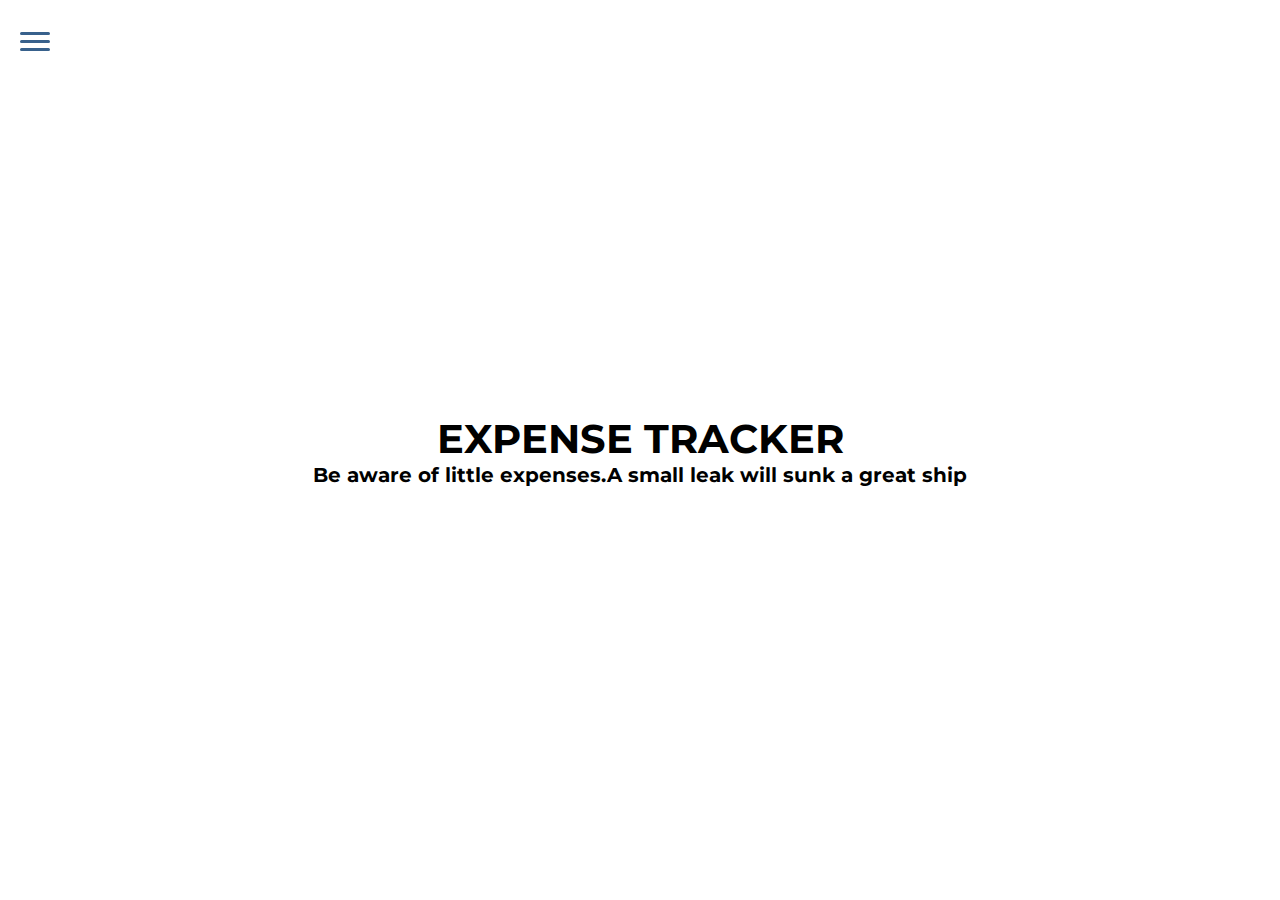
<file: Expense Tracker/main.html>
<html>
    <head>
        <link rel="stylesheet" href="mainstyle.css" media="screen" type="text/css" />
        
        
    </head>
    
    <main>
        <h1>
          EXPENSE TRACKER
          <span>Be aware of little expenses.A small leak will sunk a great ship</span>
          </h1>
        
        <input type="checkbox" id="myInput">
        <label for="myInput">
            <span class="bar top"></span>
            <span class="bar middle"></span>
            <span class="bar bottom"></span>
          </label>
        <aside>
          <div class="aside-section aside-left">
            <div class="aside-content">
              <p>About us</p>
              <button class="button"> About </button>
            </div>
          </div>
          <div class="aside-section aside-right">
            <ul class="aside-list">
              <li><a href="index.html" class="aside-anchor">Track Expense</a></li>
              <li><a href="comment.html" class="aside-anchor">Future Expense</a></li>
              <li><a href="tip/tip.html" class="aside-anchor">Tip Calculator</a></li>
              <li><a href="bar/bar.html" class="aside-anchor">Visulize expense</a></li>
              <li><a href="about/ab.html" class="aside-anchor">Contact Us</a></li>
            </ul>
          </div>
        </aside>
      </main>
</html>
</file>
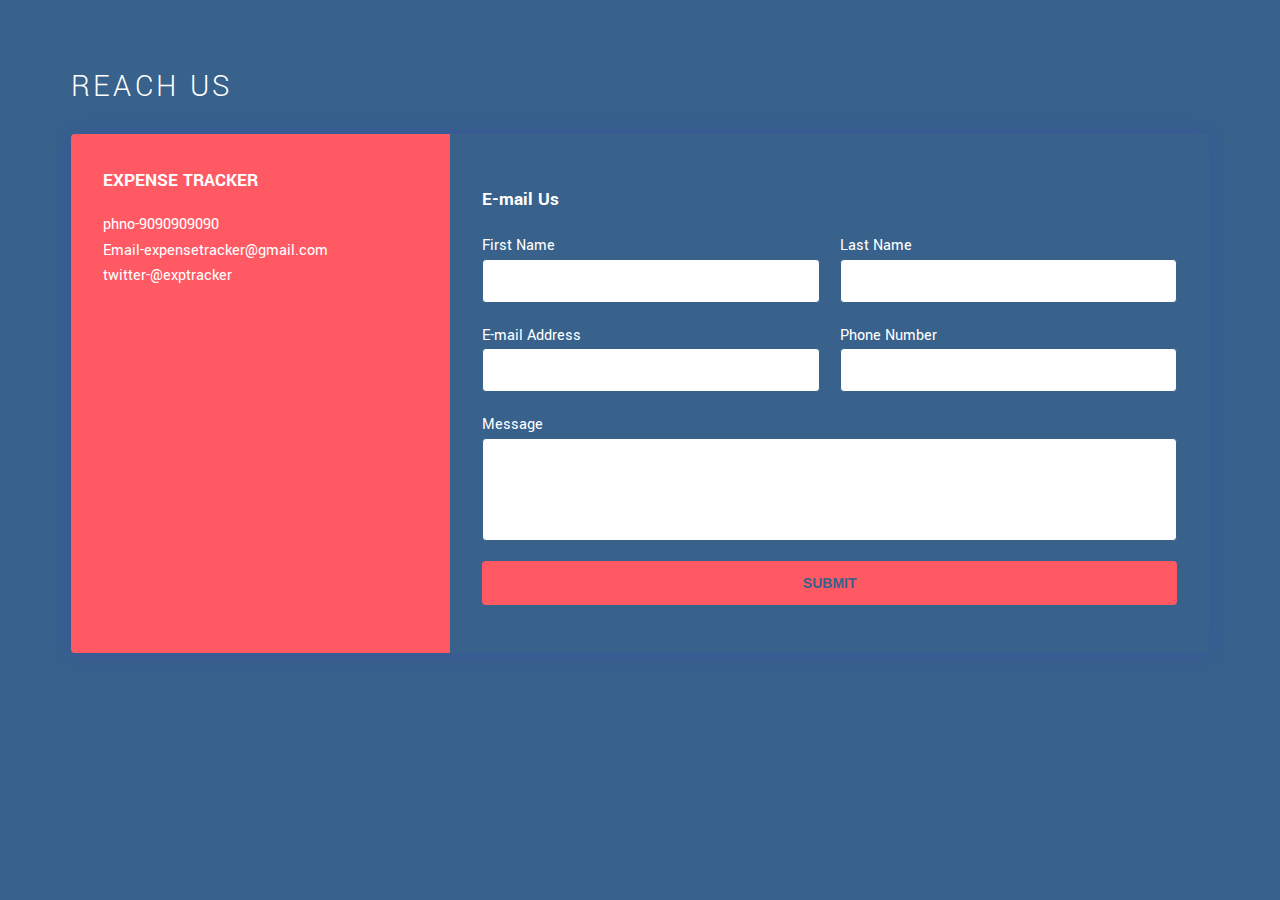
<file: Expense Tracker/about/ab.html>
<html>
    <head>
        <link rel="stylesheet" href="ab.css" media="screen" type="text/css" />
        
    </head>
    <div class="container">

        <h1 class="brand"><span>REACH US</span></h1>
    
        <div class="wrapper">
    
            <!-- COMPANY INFORMATION -->
            <div class="company-info">
                <h3>EXPENSE TRACKER</h3>
    
                <ul>
                    <li><i class="fa fa-road"></i>phno-9090909090</li>
                    <li><i class="fa fa-phone"></i>Email-expensetracker@gmail.com</li>
                    <li><i class="fa fa-envelope"></i>twitter-@exptracker</li>
                </ul>
            </div>
            <!-- End .company-info -->
    
            <!-- CONTACT FORM -->
            <div class="contact">
                <h3>E-mail Us</h3>
    
                <form id="contact-form">
    
                    <p>
                        <label>First Name</label>
                        <input type="text" name="name" id="name" required>
                    </p>
    
                    <p>
                        <label>Last Name</label>
                        <input type="text" name="company" id="company">
                    </p>
    
                    <p>
                        <label>E-mail Address</label>
                        <input type="email" name="email" id="email" required>
                    </p>
    
                    <p>
                        <label>Phone Number</label>
                        <input type="text" name="phone" id="phone">
                    </p>
    
                    <p class="full">
                        <label>Message</label>
                        <textarea name="message" rows="5" id="message"></textarea>
                    </p>
    
                    <p class="full">
                        <button type="submit">Submit</button>
                    </p>
    
                </form>
                <!-- End #contact-form -->
            </div>
            <!-- End .contact -->
    
        </div>
        <!-- End .wrapper -->
    </div>
    <!-- End .container -->
    </html>
</file>
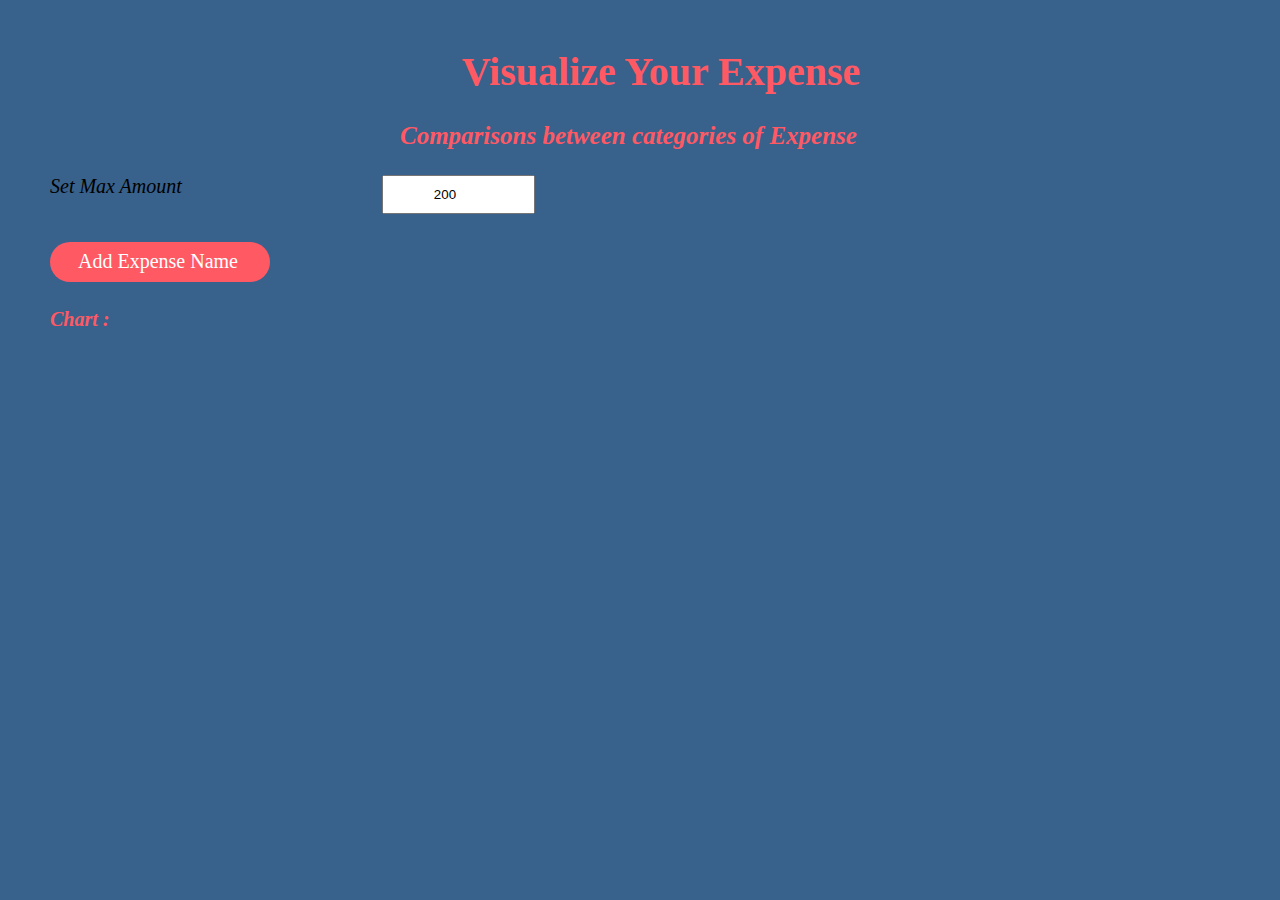
<file: Expense Tracker/bar/bar.html>
<html>
<head>
<meta http-equiv="content-type" content="text/html; charset=utf-8" />
<link rel="stylesheet" href="barstyle.css" media="screen" type="text/css" />
<style type="text/css">
div
{
    float: left;
    margin-right: 200px;
}
div p
{ 
    text-align: center;
}
</style>
<script type="text/javascript">
var participant = [];
var maxPoints = 200;
var barWidth = 20;

window.onload = function()
{
    document.getElementsByTagName('input')[0].value = maxPoints;
}

function setMaxPoints()
{
    maxPoints = document.getElementsByTagName('input')[0].value;
}

function gatherData()
{
    var name = window.prompt('Please enter the expense name:');
    name = name.replace(/\s+/g, '');
    if ((/[^A-Z\s\-\']/gi.test(name)) || (name == '') || (name == 'undefined'))
    {
        alert ('You must enter a valid name! ');
        return;
    }

    var points = window.prompt('Please enter the expense amount:');
    points = parseInt(points, 10);
    if ((/[^0-9\s\-\']/gi.test(points)) || (points == ''))
    {
        alert ('You must enter a valid number! ');
        return;
    }

    participant.push({name: name, points: points});

    createChart();
};

function createChart ()
{
    var i = 0;
    var len = participant.length;
    var bar = null;

    var container = document.getElementById('chart');
    container.innerHTML='';

    while (i < len)
    {

        bar = document.createElement('div');
        bar.style.width = barWidth + 'px';
        bar.style.marginBottom = '5px';
        bar.style.backgroundColor = getRandomColor();

        bar.style.height = ((participant[i].points / maxPoints) * 200) + 'px';
        bar.style.marginTop = 200 - parseInt(bar.style.height) + 'px';
        percent = ((participant[i].points / maxPoints) * 100) + '%';

        bar.innerHTML = ['<p style="margin-top: ' + (parseInt(bar.style.height) - 17) + 'px">',  percent, '<br />', participant[i].name, '</p>'].join('');

        container.appendChild(bar);

        i = i + 1;
    }
};

function getRandomColor ()
{
    return ['rgb(', Math.floor(Math.random() * 255), ', ', Math.floor(Math.random() * 255), ', ', Math.floor(Math.random() * 255), ')'].join('');
};
</script>
</head>

<body>
    <h1>Visualize Your Expense</h1>
    <h3>Comparisons between categories of Expense</h3>
    <label><input size="10" onkeyup="setMaxPoints()" /> <div id="max">Set Max Amount</div></label><br /><br />
    <button onclick="gatherData()">Add Expense Name</button>
    <h4>Chart : </h4>
    <div id="chart"></div>
</body>
</html>
</file>
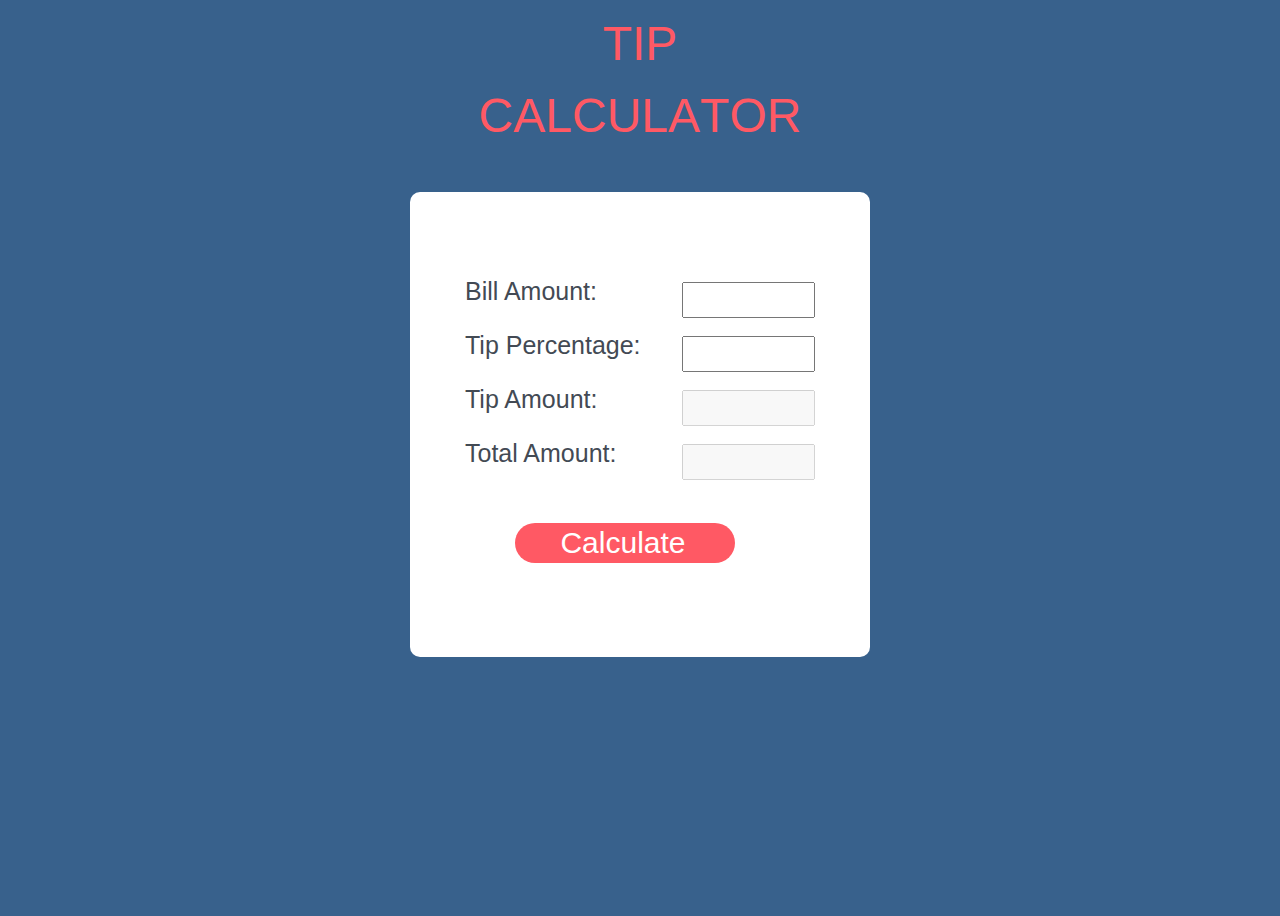
<file: Expense Tracker/tip/tip.html>
<!DOCTYPE html>
<html lang="en">
<head>
    <meta charset="UTF-8">
    <meta name="viewport" content="width=device-width, initial-scale=1.0">
    <title>Tip Calculator</title>
    <link rel="stylesheet" href="./tipstyle.css">
    <script src="https://ajax.googleapis.com/ajax/libs/jquery/3.5.1/jquery.min.js"></script>
</head>
<body>
    <div class="words word-2">
        <span>T</span>
        <span>I</span>
        <span>P</span>
        
      </div>
      
      <div class="words word-3">
        <span>C</span>
        <span>A</span>
        <span>L</span>
        <span>C</span>
        <span>U</span>
            <span>L</span>
                <span>A</span>
                    <span>T</span>
                        <span>O</span>
                        <span>R</span>
      </div>
    
    <form id="calculator">
        <p>Bill Amount: <input id="amount"></p>
        <p>Tip Percentage: <input id="Tip"></p>
        <p>Tip Amount: <input id="tipamount" disabled="disabled"></p>
        <p>Total Amount: <input id="totalamount" disabled="disabled"></p>
        <p><input id="Final" type="submit" value="Calculate"></p>
    </form>
    
    <script src="./myscript.js"></script>
</body>
</html>
</file>
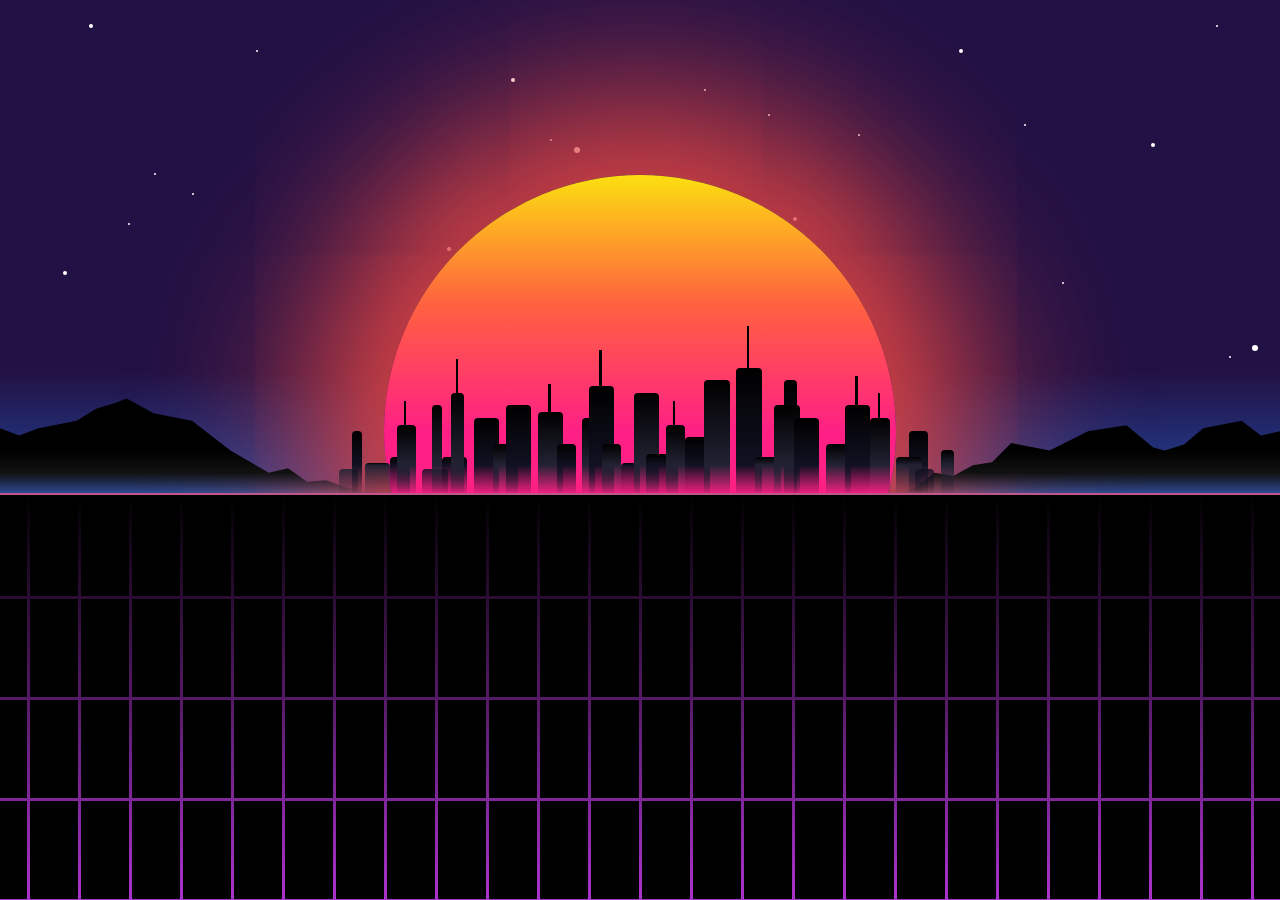
<file: Expense Tracker/title/title.html>
<html>
    <head>
        
        <link rel="stylesheet" href="title.css" media="screen" type="text/css" />
        <script type="text/javascript" src="title.js"></script>
    </head>

<div id="retrobg">
    <div id="retrobg-sky">
      <div id="retrobg-stars">
        <div class="retrobg-star" style="left:  5%; top: 55%; transform: scale( 2 );"></div>
        <div class="retrobg-star" style="left:  7%; top:  5%; transform: scale( 2 );"></div>
        <div class="retrobg-star" style="left: 10%; top: 45%; transform: scale( 1 );"></div>
        <div class="retrobg-star" style="left: 12%; top: 35%; transform: scale( 1 );"></div>
        <div class="retrobg-star" style="left: 15%; top: 39%; transform: scale( 1 );"></div>
        <div class="retrobg-star" style="left: 20%; top: 10%; transform: scale( 1 );"></div>
        <div class="retrobg-star" style="left: 35%; top: 50%; transform: scale( 2 );"></div>
        <div class="retrobg-star" style="left: 40%; top: 16%; transform: scale( 2 );"></div>
        <div class="retrobg-star" style="left: 43%; top: 28%; transform: scale( 1 );"></div>
        <div class="retrobg-star" style="left: 45%; top: 30%; transform: scale( 3 );"></div>
        <div class="retrobg-star" style="left: 55%; top: 18%; transform: scale( 1 );"></div>
        <div class="retrobg-star" style="left: 60%; top: 23%; transform: scale( 1 );"></div>
        <div class="retrobg-star" style="left: 62%; top: 44%; transform: scale( 2 );"></div>
        <div class="retrobg-star" style="left: 67%; top: 27%; transform: scale( 1 );"></div>
        <div class="retrobg-star" style="left: 75%; top: 10%; transform: scale( 2 );"></div>
        <div class="retrobg-star" style="left: 80%; top: 25%; transform: scale( 1 );"></div>
        <div class="retrobg-star" style="left: 83%; top: 57%; transform: scale( 1 );"></div>
        <div class="retrobg-star" style="left: 90%; top: 29%; transform: scale( 2 );"></div>
        <div class="retrobg-star" style="left: 95%; top:  5%; transform: scale( 1 );"></div>
        <div class="retrobg-star" style="left: 96%; top: 72%; transform: scale( 1 );"></div>
        <div class="retrobg-star" style="left: 98%; top: 70%; transform: scale( 3 );"></div>
      </div>
      <div id="retrobg-sunWrap">
        <div id="retrobg-sun"></div>
      </div>
      <div id="retrobg-mountains">
        <div id="retrobg-mountains-left" class="retrobg-mountain"></div>
        <div id="retrobg-mountains-right" class="retrobg-mountain"></div>
      </div>
      <div id="retrobg-cityWrap">
        <div id="retrobg-city">
          <div style="left:  4.0%; height: 20%; width: 3.0%;" class="retrobg-building"></div>
          <div style="left:  6.0%; height: 50%; width: 1.5%;" class="retrobg-building"></div>
          <div style="left:  8.0%; height: 25%; width: 4.0%;" class="retrobg-building"></div>
          <div style="left: 12.0%; height: 30%; width: 3.0%;" class="retrobg-building"></div>
          <div style="left: 13.0%; height: 55%; width: 3.0%;" class="retrobg-building retrobg-antenna"></div>
          <div style="left: 17.0%; height: 20%; width: 4.0%;" class="retrobg-building"></div>
          <div style="left: 18.5%; height: 70%; width: 1.5%;" class="retrobg-building"></div>
          <div style="left: 20.0%; height: 30%; width: 4.0%;" class="retrobg-building"></div>
          <div style="left: 21.5%; height: 80%; width: 2.0%;" class="retrobg-building retrobg-antenna"></div>
          <div style="left: 25.0%; height: 60%; width: 4.0%;" class="retrobg-building"></div>
          <div style="left: 28.0%; height: 40%; width: 4.0%;" class="retrobg-building"></div>
          <div style="left: 30.0%; height: 70%; width: 4.0%;" class="retrobg-building"></div>
          <div style="left: 35.0%; height: 65%; width: 4.0%;" class="retrobg-building retrobg-antenna"></div>
          <div style="left: 38.0%; height: 40%; width: 3.0%;" class="retrobg-building"></div>
          <div style="left: 42.0%; height: 60%; width: 2.0%;" class="retrobg-building"></div>
          <div style="left: 43.0%; height: 85%; width: 4.0%;" class="retrobg-building retrobg-antenna"></div>
          <div style="left: 45.0%; height: 40%; width: 3.0%;" class="retrobg-building"></div>
          <div style="left: 48.0%; height: 25%; width: 3.0%;" class="retrobg-building"></div>
          <div style="left: 50.0%; height: 80%; width: 4.0%;" class="retrobg-building"></div>
          <div style="left: 52.0%; height: 32%; width: 5.0%;" class="retrobg-building"></div>
          <div style="left: 55.0%; height: 55%; width: 3.0%;" class="retrobg-building retrobg-antenna"></div>
          <div style="left: 58.0%; height: 45%; width: 4.0%;" class="retrobg-building"></div>
          <div style="left: 61.0%; height: 90%; width: 4.0%;" class="retrobg-building"></div>
          <div style="left: 66.0%; height: 99%; width: 4.0%;" class="retrobg-building retrobg-antenna"></div>
          <div style="left: 69.0%; height: 30%; width: 4.0%;" class="retrobg-building"></div>
          <div style="left: 73.5%; height: 90%; width: 2.0%;" class="retrobg-building"></div>
          <div style="left: 72.0%; height: 70%; width: 4.0%;" class="retrobg-building"></div>
          <div style="left: 75.0%; height: 60%; width: 4.0%;" class="retrobg-building"></div>
          <div style="left: 80.0%; height: 40%; width: 4.0%;" class="retrobg-building"></div>
          <div style="left: 83.0%; height: 70%; width: 4.0%;" class="retrobg-building retrobg-antenna"></div>
          <div style="left: 87.0%; height: 60%; width: 3.0%;" class="retrobg-building retrobg-antenna"></div>
          <div style="left: 93.0%; height: 50%; width: 3.0%;" class="retrobg-building"></div>
          <div style="left: 91.0%; height: 30%; width: 4.0%;" class="retrobg-building"></div>
          <div style="left: 94.0%; height: 20%; width: 3.0%;" class="retrobg-building"></div>
          <div style="left: 98.0%; height: 35%; width: 2.0%;" class="retrobg-building"></div>
        </div>
      </div>
    </div>
    <div id="retrobg-ground">
      <div id="retrobg-linesWrap">
        <div id="retrobg-lines">
          <div id="retrobg-vlines">
            <div class="retrobg-vline"></div>
            <div class="retrobg-vline"></div>
            <div class="retrobg-vline"></div>
            <div class="retrobg-vline"></div>
            <div class="retrobg-vline"></div>
            <div class="retrobg-vline"></div>
            <div class="retrobg-vline"></div>
            <div class="retrobg-vline"></div>
            <div class="retrobg-vline"></div>
            <div class="retrobg-vline"></div>
            <div class="retrobg-vline"></div>
            <div class="retrobg-vline"></div>
            <div class="retrobg-vline"></div>
            <div class="retrobg-vline"></div>
            <div class="retrobg-vline"></div>
            <div class="retrobg-vline"></div>
            <div class="retrobg-vline"></div>
            <div class="retrobg-vline"></div>
            <div class="retrobg-vline"></div>
            <div class="retrobg-vline"></div>
            <div class="retrobg-vline"></div>
            <div class="retrobg-vline"></div>
            <div class="retrobg-vline"></div>
            <div class="retrobg-vline"></div>
            <div class="retrobg-vline"></div>
            <div class="retrobg-vline"></div>
            <div class="retrobg-vline"></div>
            <div class="retrobg-vline"></div>
            <div class="retrobg-vline"></div>
            <div class="retrobg-vline"></div>
            <div class="retrobg-vline"></div>
            <div class="retrobg-vline"></div>
            <div class="retrobg-vline"></div>
            <div class="retrobg-vline"></div>
            <div class="retrobg-vline"></div>
            <div class="retrobg-vline"></div>
            <div class="retrobg-vline"></div>
            <div class="retrobg-vline"></div>
            <div class="retrobg-vline"></div>
            <div class="retrobg-vline"></div>
            <div class="retrobg-vline"></div>
            <div class="retrobg-vline"></div>
            <div class="retrobg-vline"></div>
            <div class="retrobg-vline"></div>
            <div class="retrobg-vline"></div>
            <div class="retrobg-vline"></div>
            <div class="retrobg-vline"></div>
            <div class="retrobg-vline"></div>
            <div class="retrobg-vline"></div>
            <div class="retrobg-vline"></div>
            <div class="retrobg-vline"></div>
            <div class="retrobg-vline"></div>
            <div class="retrobg-vline"></div>
          </div>
          <div id="retrobg-hlines">
            <div class="retrobg-hline"></div>
            <div class="retrobg-hline"></div>
            <div class="retrobg-hline"></div>
            <div class="retrobg-hline"></div>
            <div class="retrobg-hline"></div>
            <div class="retrobg-hline"></div>
            <div class="retrobg-hline"></div>
            <div class="retrobg-hline"></div>
          </div>
        </div>
      </div>
      <div id="retrobg-groundShadow"></div>
    </div>
  <div>
    </html>
</file>
<file: Expense Tracker/mainstyle.css>
@import url('https://fonts.googleapis.com/css?family=Montserrat');

body,
html {
  background-color: #fff;
  height: 100%;
  width: 100%;
  padding: 0;
  margin: 0;
  font-family: "Montserrat", sans-serif;
}

main {
  height: 100%;
  position: relative;
  overflow: hidden;
}

.aside-section {
  top: 0;
  bottom: 0;
  position: absolute;
}

.aside-left {
  display: none;
  width: 40%;
  left: 0;
  background-color: #ff5964;
  -webkit-transform: translateY(-100%);
  -moz-transform: translateY(-100%);
  -ms-transform: translateY(-100%);
  -o-transform: translateY(-100%);
  transform: translateY(-100%);
  transition: transform 0.4s ease-in-out;
}

.aside-right {
  width: 100%;
  right: 0;
  background-color: #38618c;
  -webkit-transform: translateX(100%);
  -moz-transform: translateX(100%);
  -ms-transform: translateX(100%);
  -o-transform: translateX(100%);
  transform: translateX(100%);
  transition: transform 0.4s ease-in-out;
}

.aside-list {
  list-style: none;
  padding: 0;
  margin: 0;
  margin-top: 150px;
  text-align: left;
  padding-left: 50px;
}

.aside-content {
  margin-top: 150px;
  padding: 0 40px;
  position: relative;
  color: white;
  text-align: center;
}

.aside-list li {
  margin-bottom: 20px;
}

.aside-anchor::after {
  content: "";
  position: absolute;
  bottom: 0;
  background-color: #ff5964;
  left: 0;
  right: 0;
  height: 3px;
  border-radius: 3px;
}

.aside-anchor::before {
  border-radius: 3px;
  content: "";
  position: absolute;
  bottom: 0;
  background-color: #fff;
  left: 0;
  height: 3px;
  z-index: 1;
  width: 50%;
  -webkit-transition: transform 0.2s ease-in-out;
  -o-transition: transform 0.2s ease-in-out;
  transition: transform 0.2s ease-in-out;
}

.aside-anchor:hover:before {
  -webkit-transform: translateX(100%);
  -moz-transform: translateX(100%);
  -ms-transform: translateX(100%);
  -o-transform: translateX(100%);
  transform: translateX(100%);
}

.aside-anchor {
  padding-bottom: 7px;
  color: #fff;
  text-decoration: none;
  font-size: 30px;
  position: relative;
  font-weight: 500;
}

input[type="checkbox"] {
  display: none;
}

input[type="checkbox"]:checked ~ aside .aside-left {
  transform: translateY(0%);
}

input[type="checkbox"]:checked ~ aside .aside-right {
  transform: translateX(0%);
}

input[type="checkbox"]:checked ~ label .bar {
  background-color: #fff;
}

input[type="checkbox"]:checked ~ label .top {
  -webkit-transform: translateY(0px) rotateZ(45deg);
  -moz-transform: translateY(0px) rotateZ(45deg);
  -ms-transform: translateY(0px) rotateZ(45deg);
  -o-transform: translateY(0px) rotateZ(45deg);
  transform: translateY(0px) rotateZ(45deg);
}

input[type="checkbox"]:checked ~ label .bottom {
  -webkit-transform: translateY(-15px) rotateZ(-45deg);
  -moz-transform: translateY(-15px) rotateZ(-45deg);
  -ms-transform: translateY(-15px) rotateZ(-45deg);
  -o-transform: translateY(-15px) rotateZ(-45deg);
  transform: translateY(-15px) rotateZ(-45deg);
}

input[type="checkbox"]:checked ~ label .middle {
  width: 0;
}

.middle {
  margin: 0 auto;
}

label {
  top: 10px;
  display: inline-block;
  padding: 7px 10px;
  background-color: transparent;
  cursor: pointer;
  margin: 10px;
  z-index: 3;
  position: fixed;
}

.bar {
  display: block;
  background-color: #38618c;
  width: 30px;
  height: 3px;
  border-radius: 5px;
  margin: 5px auto;
  transition: background-color 0.4s ease-in, transform 0.4s ease-in,
    width 0.4s ease-in;
}

h1 {
  margin: 0;
  position: relative;
  top: 50%;
  left: 0;
  right: 0;
  transform: translateY(-50%);
  text-align: center;
  font-size: 30px;
}

h1 span {
  font-size: 20px;
  display: block;
}

p {
  font-size: 30px;
}

.button {
  display: inline-block;
  background-image: none;
  border: none;
  background-color: transparent;
  padding-bottom: 7px;
  position: relative;
  cursor: pointer;
  font-size: 20px;
  color: white;
  padding: 7px 50px;
  border: 2px solid white;
}

@media (min-width: 992px) {
  h1 {
    font-size: 40px;
  }
  .aside-left {
    display: block;
  }

  .aside-right {
    width: 60%;
  }
}
</file>
<file: Expense Tracker/about/ab.css>
@import url('https://fonts.googleapis.com/css?family=Yantramanav:100,300');

/* ------------- */
/* GLOBAL STYLES */
/* ------------- */

* {
  box-sizing: border-box;
}

body {
  background: #38618c;
  color: WHITE;
  line-height: 1.6;
  font-family: 'Yantramanav', sans-serif;
  padding: 1em;
}

.container {
  max-width: 1170px;
  margin-left: auto;
  margin-right: auto;
  padding: 1em;
}

ul {
  list-style: none;
  padding: 0;
}

.brand {
  text-align: center;
	font-weight: 300;
	text-transform: uppercase;
	letter-spacing: 0.1em;
}

.brand span {
  color: #ffffff;
}

.wrapper {
  box-shadow: 0 0 20px 0 rgba(57, 82, 163, 0.7);
}

.wrapper > * {
  padding: 1em;
}

/* ------------------- */
/* COMPANY INFORMATION */
/* ------------------- */

.company-info {
  background: #ff5964;
  border-top-left-radius: 4px;
  border-top-right-radius: 4px;
}

.company-info h3,
.company-info ul {
  text-align: center;
  margin: 0 0 1rem 0;
}

/* ------- */
/* CONTACT */
/* ------- */

.contact {
  background: #38618c;
  border-bottom-left-radius: 4px;
  border-bottom-right-radius: 4px;
}

/* ---- */
/* FORM */
/* ---- */

.contact form {
  display: grid;
  grid-template-columns: 1fr 1fr;
  grid-gap: 20px;
}

.contact form label {
  display: block;
}

.contact form p {
  margin: 0;
}

.contact form .full {
  grid-column: 1 / 3;
}

.contact form button,
.contact form input,
.contact form textarea {
  width: 100%;
  padding: 1em;
  border: solid 1px #38618c;
  border-radius: 4px;
}

.contact form textarea {
  resize: none;
}

.contact form button {
  background: #ff5964;
  border: 0;
  color: #38618c;
  text-transform: uppercase;
  font-size: 14px;
  font-weight: bold;
}

.contact form button:hover,
.contact form button:focus {
  background: #ff5964;
  color: #ffffff;
  outline: 0;
  transition: background-color 2s ease-out;
}

/* ------------- */
/* MEDIA QUERIES */
/* ------------- */

@media only screen and (min-width: 700px) {
  .wrapper {
    display: grid;
    grid-template-columns: 1fr 2fr;
  }

  .wrapper > * {
    padding: 2em;
  }

  .company-info {
    border-radius: 4px 0 0 4px;
  }

  .contact {
    border-radius: 0 4px 4px 0;
  }

  .company-info h3,
  .company-info ul,
  .brand {
    text-align: left;
  }
}
</file>
<file: Expense Tracker/bar/barstyle.css>
body{
    background-color: #38618c;
    padding-top: 40px;
    margin-left: 50px;
}
#max{
    color: #ff5964;
    font-family: Cambria, Cochin, Georgia, Times, 'Times New Roman', serif;
    font-style: italic;
}
h1 {
    font-size: 40px;
    text-align: center;
    color: #ff5964;
  }
h3{
    font-family: Cambria, Cochin, Georgia, Times, 'Times New Roman', serif;
    margin-left: 350px;
    font-style: italic;
    font-size: 25px;
    color: #ff5964;
}
h4{
    font-style: italic;
    font-family: Cambria, Cochin, Georgia, Times, 'Times New Roman', serif;
    font-size: 20px;
    color: #ff5964;
}
button{
  
 background-color: #ff5964;
  border-style: none;
  border-radius: 20px;
  padding-right: 10px;
  width: 220px;
  height: 40px;
  color: white;
  font-size: 20px;
  font-family: Cambria, Cochin, Georgia, Times, 'Times New Roman', serif;
margin-top: 10px;

}
input{
    padding-left: 50px;
    padding-top: 10px;
    padding-bottom: 10px;
}

#max{
    color: black;
    font-family: Cambria, Cochin, Georgia, Times, 'Times New Roman', serif;
    font-size: 20px;
}
</file>
<file: Expense Tracker/tip/tipstyle.css>
body {
  font-family: "Archivo Black", sans-serif;
  background: #38618c;
  display: flex;
  flex-direction: column;
  height: 100vh;
  justify-content: center;
  align-items: center;
}

.words {
  color: #ff5964;
  font-size: 0;
  line-height: 1.5;
}

.words span {
  font-size: 3rem;
  display: inline-block;
  animation: move 3s ease-in-out infinite;
}

@keyframes move {
  0% {
    transform: translate(-30%, 0);
  }
  50% {
    text-shadow: 0 25px 50px rgba(0, 0, 0, 0.75);
  }
  100% {
    transform: translate(30%, 0);
  }
}

.words span:nth-child(2) {
  animation-delay: 0.5s;
}

.words span:nth-child(3) {
  animation-delay: 1s;
}

.words span:nth-child(4) {
  animation-delay: 1.5s;
}

.words span:nth-child(5) {
  animation-delay: 2s;
}

.words span:nth-child(6) {
  animation-delay: 2.5s;
}

.words span:nth-child(7) {
  animation-delay: 3s;
}

#calculator {
  background-color: white;
  width: 350px;
  height: 350px;
  color: #434A54;
  padding: 55px;
  padding-top: 60px;
  border-style: none;
  border-radius: 10px;
  margin: auto;
  margin-top: 40px;
}
input {
  float: right;
  clear: both;
  width: 125px;
  height: 30px;
  margin-top: 5px;
  text-align: center;
  font-size: 20px;
}
p {
  font-size: 25px;
}
h1 {
  font-size: 40px;
  text-align: center;
  color: white;
}
#Final {
  background-color: #ff5964;
  border-style: none;
  border-radius: 20px;
  padding-right: 10px;
  width: 220px;
  height: 40px;
  color: #fff;
  font-size: 30px;
  margin-right: 80px;
  margin-top: 30px;
}
</file>
<file: Expense Tracker/title/title.css>
html,
body {
  margin: 0;
  height: 100%;
}

/* ............................................................... */
/* ............................................................... */
/* ............................................................... */
#retrobg {
  position: relative;
  overflow: hidden;
  height: 100%;
  color: #a3c;
  background-color: #000;
}

/* ............................................................... */
#retrobg-sky {
  position: absolute;
  display: flex;
  align-items: flex-end;
  justify-content: center;
  top: 0;
  width: 100%;
  height: 55%;
  background: linear-gradient( #214 75%, #249 );
}

/* ............................................................... */
#retrobg-sunWrap {
  position: relative;
  width: 40%;
  margin-bottom: -15%;
}
#retrobg-sun {
  --glow-color: #d44;
  padding-top: 100%;
  border-radius: 50%;
  background-image: linear-gradient( #fcdf11, #ff623f, #fe2085 50% );
  box-shadow: 0 0 160px 80px var( --glow-color );
  animation: 2s ease infinite alternate retrobg-sun-glow-anim;
}
.retrobg-shutdown #retrobg-sun {
  background-image: linear-gradient( #000, #000 40% );
  --glow-color: #000;
}
@keyframes retrobg-sun-glow-anim {
  from { box-shadow: 0 0 160px 80px var( --glow-color ); }
  to   { box-shadow: 0 0 200px 95px var( --glow-color ); }
}

/* ............................................................... */
#retrobg-stars {
  position: absolute;
  width: 100%;
  height: 100%;
}
.retrobg-star {
  position: absolute;
  border-radius: 50%;
  width: 2px;
  height: 2px;
  background-color: #fff;
}

/* ............................................................... */
#retrobg-mountains {
  position: absolute;
  width: 100%;
  height: 30%;
}
.retrobg-mountain {
  position: absolute;
  width: 30%;
  height: 100%;
  background-image: linear-gradient( #000 70%, #111 85%, #fff1 );
}
#retrobg-mountains-left { left: 0; clip-path: polygon( 0% 100%,0% 55%,5% 60%,10% 55%,20% 50%,25% 42%,30% 38%,33% 35%,40% 45%,50% 50%,60% 70%,70% 85%,75% 82%,80% 91%,85% 90%,90% 95%,95% 98%,100% 100% ); }
#retrobg-mountains-right { right: 0; clip-path: polygon( 0% 100%,5% 95%,10% 85%,15% 87%,20% 80%,25% 78%,30% 65%,40% 70%,50% 57%,60% 53%,67% 68%,70% 70%,75% 66%,80% 55%,90% 50%,95% 60%,100% 57%,100% 100% ); }

/* ............................................................... */
#retrobg-cityWrap {
  position: absolute;
  width: 50%;
  margin-left: -1%;
}
#retrobg-city {
  padding-top: 20%;
}
.retrobg-building {
  position: absolute;
  width: 5%;
  height: 100%;
  bottom: 0;
  border-radius: 4px 4px 0 0;
  background-image: linear-gradient( 0deg, rgba( 17, 17, 34, 0 ), #112 30px, #000 );
}
.retrobg-building:nth-child( odd ) {
  background-image: linear-gradient( 0deg, rgba( 24, 24, 42, 0 ), #223 30px, #000 );
}
.retrobg-antenna::after {
  content: "";
  position: absolute;
  left: 50%;
  margin-left: calc( -1px - 5% );
  bottom: 100%;
  width: 10%;
  min-width: 2px;
  height: 33%;
  background-color: #000;
}

/* ............................................................... */
#retrobg-ground {
  position: absolute;
  overflow: hidden;
  width: 100%;
  height: 45%;
  bottom: 0;
  border-top: 2px solid #bf578c;
  background-color: #000;
}
.retrobg-shutdown #retrobg-ground {
  border-color: #000;
}
#retrobg-groundShadow {
  position: absolute;
  top: 0;
  width: 100%;
  height: 100%;
  background-image: linear-gradient( #000 0%, transparent );
}

/* ............................................................... */
#retrobg-linesWrap {
  height: 100%;
  perspective: 1000px;
  perspective-origin: center top;
}
#retrobg-lines {
  position: absolute;
  width: 100%;
  height: 100%;
  transform-origin: top center;
  animation: .35s linear infinite retrobg-lines-anim;
}
.retrobg-shutdown #retrobg-lines {
  animation-duration: 5s;
}
@keyframes retrobg-lines-anim {
  from { transform: rotateX( 84deg ) translateY( 0 ); }
  to { transform: rotateX( 84deg ) translateY( 100px ); }
}
#retrobg-hlines,
#retrobg-vlines {
  position: absolute;
  left: calc( ( 900% - 100% ) / -2 );
  width: 900%;
  height: 500%;
}
#retrobg-vlines {
  display: flex;
  justify-content: center;
}
.retrobg-hline,
.retrobg-vline {
  width: 100%;
  height: 100%;
  background-color: currentColor;
}
.retrobg-hline { height: 3px; }
.retrobg-vline { width: 3px; }
.retrobg-hline + .retrobg-hline { margin-top: 98px; }
.retrobg-vline + .retrobg-vline { margin-left: 48px; }
</file>
